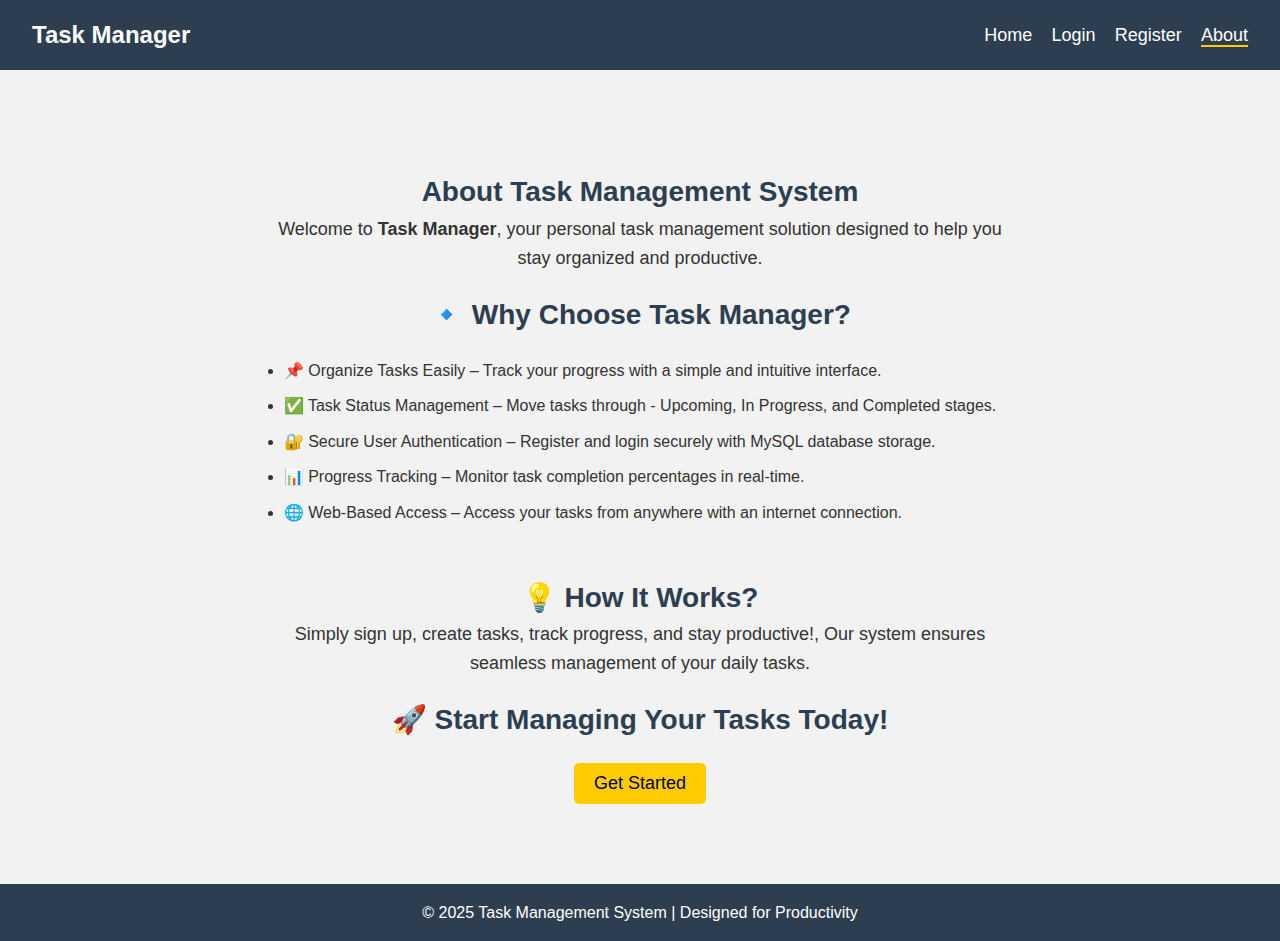
<file: about.html>
<!DOCTYPE html>
<html lang="en">
<head>
    <meta charset="UTF-8">
    <meta name="viewport" content="width=device-width, initial-scale=1.0">
    <title>About | Task Manager</title>
</head>
<style>
/* Reset */
* {
    margin: 0;
    padding: 0;
    box-sizing: border-box;
  }
  
  /* Body & Typography */
  body {
    font-family: 'Segoe UI', Tahoma, Geneva, Verdana, sans-serif;
    background: #f2f2f2;
    color: #333;
    line-height: 1.6;
  }
/* 🔹 Navbar Styling */
.navbar {
    background: #2c3e50;
    color: white;
    padding: 1rem 2rem;
    display: flex;
    justify-content: space-between;
    align-items: center;
  }
  
  .navbar .logo {
    font-size: 1.5rem;
    font-weight: bold;
  }
  
  .navbar .nav-links {
    list-style: none;
    display: flex;
    gap: 1.2rem;
  }
  
  .navbar .nav-links a {
    color: white;
    text-decoration: none;
    font-weight: 500;
  }

.nav-links a {
    text-decoration: none;
    color: white;
    font-size: 18px;
}
.navbar .nav-links a:hover,
.nav-links a.active {
    border-bottom: 2px solid #ffcc00;
}

/* 🔹 About Section Styling */
.about-container {
    max-width: 800px;
    margin: 60px auto;
    padding: 20px;
    text-align: center;
}

.about-content h2, h3 {
    font-size: 28px;
    color: #2c3e50;
    margin-top: 20px;
    
}

.about-content p {
    font-size: 18px;
    line-height: 1.6;
    margin-bottom: 20px;
}

.about-content ul {
    text-align: left;
    margin: 20px auto;
    display: inline-block;
    margin-bottom: 20px;
}

.about-content ul li {
    font-size: 16px;
    margin-bottom: 10px;
    
}

/* 🔹 Button Styling */
button {
    background: #ffcc00;
    border: none;
    padding: 10px 20px;
    font-size: 18px;
    cursor: pointer;
    border-radius: 5px;
    margin-top: 20px;
}

button:hover {
    background: #e6b800;
}
 /* Footer */
 footer {
    text-align: center;
    padding: 1rem;
    margin-top: 2rem;
    background: #2c3e50;
    color: white;
  }
  
  /* Responsive */
  @media (max-width: 768px) {
    .navbar .nav-links {
      flex-direction: column;
      gap: 0.8rem;
    }
  
    .task-form {
      width: 90%;
    }
  }

</style>
<body>
   
    <header>
        <nav class="navbar">
            <div class="logo">Task Manager</div>
            <ul class="nav-links">
                <li><a href="index.html">Home</a></li>
                <li><a href="userlogin.html">Login</a></li>
                <li><a href="register.html">Register</a></li>
                <li><a href="about.html" class="active">About</a></li>
            </ul>
        </nav>
    </header>

    
    <section class="about-container">
        <div class="about-content">
            <h2>About Task Management System</h2>
            <p>Welcome to <strong>Task Manager</strong>, your personal task management solution designed to help you stay organized and productive.</p>
            
            <h3>🔹 Why Choose Task Manager?</h3>
            <ul>
                <li>📌 Organize Tasks Easily – Track your progress with a simple and intuitive interface.</li>
                <li>✅ Task Status Management – Move tasks through - Upcoming, In Progress, and Completed stages.</li>
                <li>🔐 Secure User Authentication – Register and login securely with MySQL database storage.</li>
                <li>📊 Progress Tracking – Monitor task completion percentages in real-time.</li>
                <li>🌐 Web-Based Access – Access your tasks from anywhere with an internet connection.</li>
            </ul>

            <h3>💡 How It Works?</h3>
            <p>Simply sign up, create tasks, track progress, and stay productive!, Our system ensures seamless management of your daily tasks.</p>

            <h3>🚀 Start Managing Your Tasks Today!</h3>
            <button onclick="window.location.href='register.html'">Get Started</button>
        </div>
    </section>
    <footer>
        <p>&copy; 2025 Task Management System | Designed for Productivity</p>
        <!-- <p>&hearts; Designed By - 119 Badmosh Mahila Mitarrs &hearts;</p> -->
    </footer>
</body>
</html>
</file>
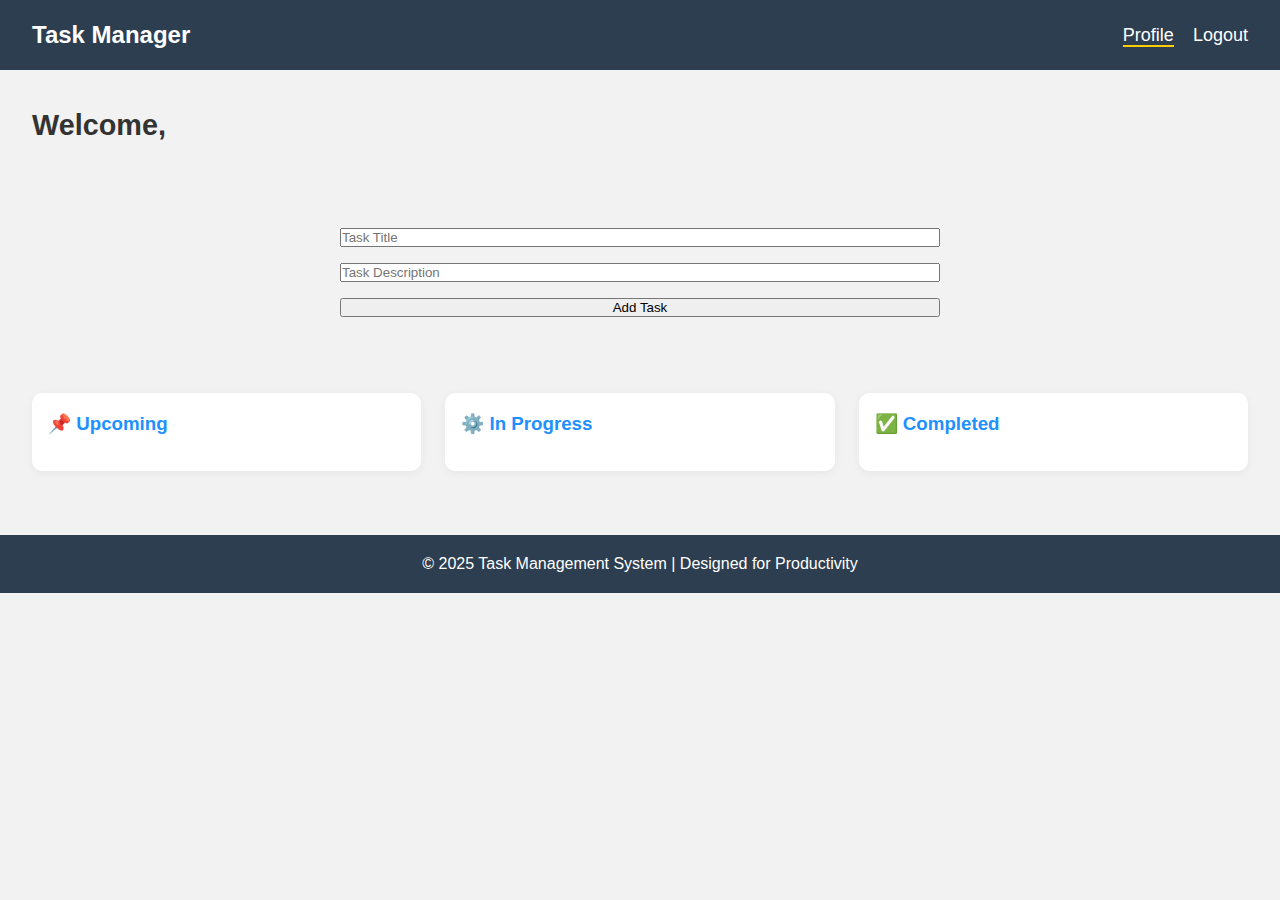
<file: dashboard.html>
<!DOCTYPE html>
<html lang="en">
<head>
  <meta charset="UTF-8" />
  <meta name="viewport" content="width=device-width, initial-scale=1.0" />
  <title>Dashboard</title>
  <link rel="stylesheet" href="style.css" />
</head>
<body>
  <header>
    <nav class="navbar">
      <div class="logo">Task Manager</div>
      <ul class="nav-links">
        <li><a href="profile.html" class="active">Profile</a></li>
        <li><a href="index.html" onclick="logout()">Logout</a></li>
      </ul>
    </nav>
  </header>

  <section class="dashboard">
    <h2>Welcome, <span id="userName"></span></h2>

    <div class="task-form">
      <input type="text" id="taskTitle" placeholder="Task Title" required>
      <input type="text" id="taskDesc" placeholder="Task Description" required>
      
      <!-- Hidden status input, always set to 'Upcoming' -->
      <input type="hidden" id="taskStatus" value="Upcoming">

      <button onclick="addTask()">Add Task</button>
    </div>

    <div class="task-columns">
      <div class="task-section" id="upcomingTasks"><h3>📌 Upcoming Task</h3></div>
      <div class="task-section" id="inProgressTasks"><h3>⚙️Task In Progress </h3></div>
      <div class="task-section" id="completedTasks"><h3>✅ Completed Task</h3></div>
    </div>
  </section>

  <script src="main.js"></script>
  <footer>
    <p>&copy; 2025 Task Management System | Designed for Productivity</p>
    <!-- <p>&hearts; Designed By - 119 Badmosh Mahila Mitarrs &hearts;</p> -->
</footer>
</body>
</html>
</file>
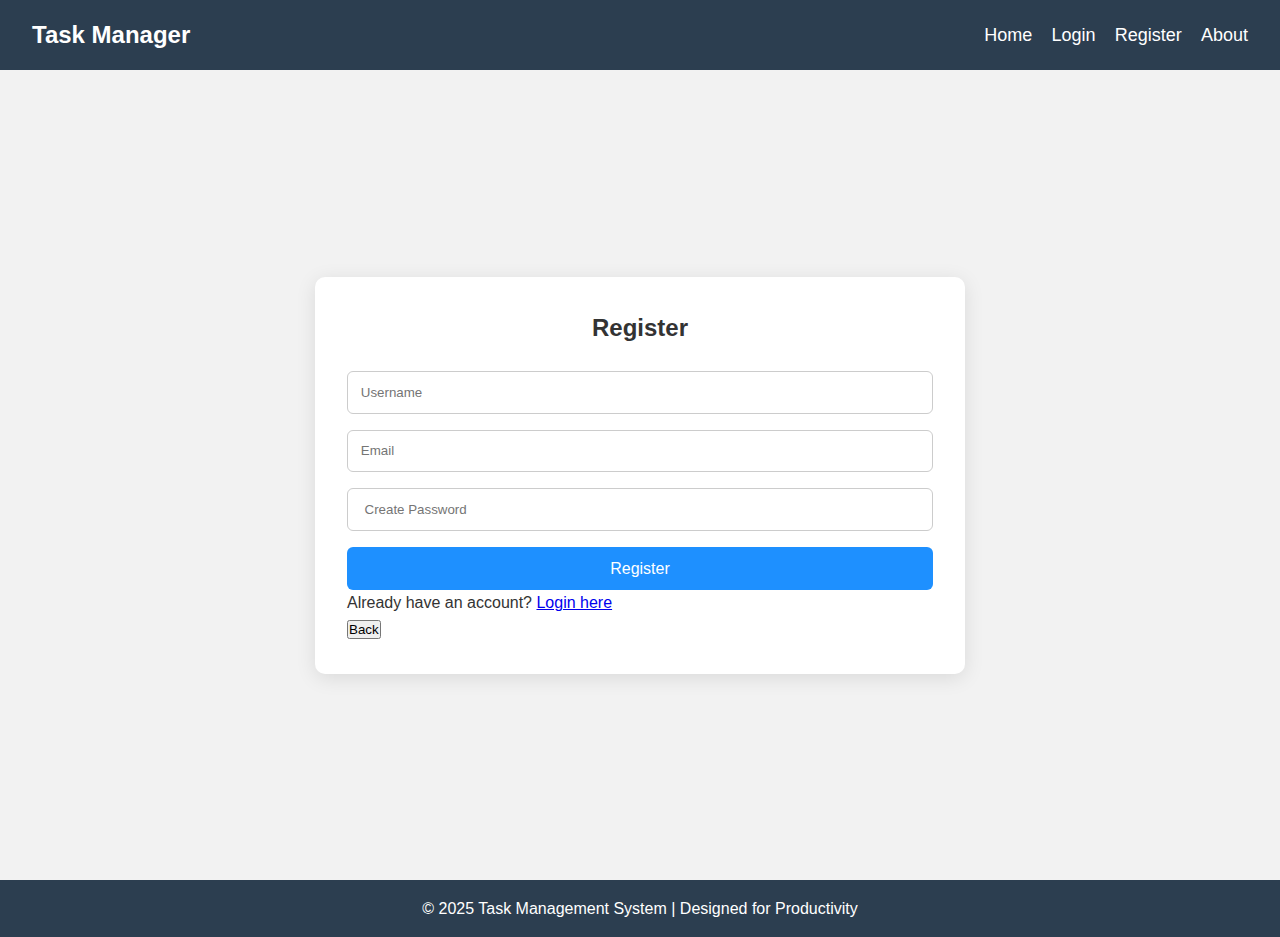
<file: register.html>
<!DOCTYPE html>
<html lang="en">
<head>
  <meta charset="UTF-8"/>
  <meta name="viewport" content="width=device-width, initial-scale=1.0"/>
  <title>Register</title>
</head>
<style>
  * {
    margin: 0;
    padding: 0;
    box-sizing: border-box;
  }
  
  /* Body & Typography */
  body {
    font-family: 'Segoe UI', Tahoma, Geneva, Verdana, sans-serif;
    background: #f2f2f2;
    color: #333;
    line-height: 1.6;
  }
/* 🔹 Navbar Styling */
.navbar {
    background: #2c3e50;
    color: white;
    padding: 1rem 2rem;
    display: flex;
    justify-content: space-between;
    align-items: center;
  }
  
  .navbar .logo {
    font-size: 1.5rem;
    font-weight: bold;
  }
  
  .navbar .nav-links {
    list-style: none;
    display: flex;
    gap: 1.2rem;
  }
  
  .navbar .nav-links a {
    color: white;
    text-decoration: none;
    font-weight: 500;
  }

.nav-links a {
    text-decoration: none;
    color: white;
    font-size: 18px;
}
.navbar .nav-links a:hover,
.nav-links a.active {
    border-bottom: 2px solid #ffcc00;
}

    /* Form Container */
  .form-container, .register-container {
    max-width: 650px;
    margin: 12.89rem auto;
    background: white;
    padding: 2rem;
    border-radius: 10px;
    box-shadow: 0 4px 20px rgba(0, 0, 0, 0.1);
    
  }
  
  .form-container h2,
  .register-container h2 {
    text-align: center;
    margin-bottom: 1.5rem;
  }
  
  form input,
  form select {
    width: 100%;
    padding: 0.8rem;
    margin-bottom: 1rem;
    border: 1px solid #ccc;
    border-radius: 6px;
  }
  
  form button {
    width: 100%;
    padding: 0.8rem;
    background: #1e90ff;
    color: white;
    border: none;
    border-radius: 6px;
    font-size: 1rem;
    cursor: pointer;
  }
  
  form button:hover {
    background: #1c86ee;
  }
  
  /* Dashboard */
  .dashboard {
    padding: 2rem;
  }
  
  .dashboard h2 {
    margin-bottom: 2rem;
    font-size: 1.8rem;
  }
  
  .task-form {
    margin-bottom: 2rem;
    display: flex;
    flex-direction: column;
    gap: 1rem;
    max-width: 600px;
    margin-left: auto;
    margin-right: auto;
  }
  
  .task-columns {
    display: grid;
    grid-template-columns: repeat(auto-fit, minmax(250px, 1fr));
    gap: 1.5rem;
    padding-top: 1rem;
  }
  
  .task-section {
    background: #ffffff;
    border-radius: 10px;
    padding: 1rem;
    box-shadow: 0 2px 10px rgba(0, 0, 0, 0.05);
  }
  
  .task-section h3 {
    margin-bottom: 1rem;
    color: #1e90ff;
  }
  
  .task-card {
    background: #f9f9f9;
    padding: 1rem;
    border-left: 5px solid #1e90ff;
    margin-bottom: 1rem;
    border-radius: 6px;
  }
  
  .task-card h4 {
    font-size: 1.1rem;
    margin-bottom: 0.3rem;
  }
  
  /* Info Page */
  .info-container {
    max-width: 500px;
    margin: 4rem auto;
    padding: 2rem;
    background: white;
    border-radius: 10px;
    text-align: center;
    box-shadow: 0 4px 20px rgba(0, 0, 0, 0.1);
  }
  
  .info-container button {
    margin-top: 1rem;
    padding: 0.7rem 1.4rem;
    background: #1e90ff;
    color: white;
    border: none;
    border-radius: 6px;
    cursor: pointer;
  }
  
  .info-container button:hover {
    background: #1571cd;
  }
  
  /* Footer */
  footer {
    text-align: center;
    padding: 1rem;
    margin-top: 2rem;
    background: #2c3e50;
    color: white;
  }
  
  /* Responsive */
  @media (max-width: 768px) {
    .navbar .nav-links {
      flex-direction: column;
      gap: 0.8rem;
    }
  
    .task-form {
      width: 90%;
    }
  }
  
</style>
<body>
    <header>
        <nav class="navbar">
            <div class="logo">Task Manager</div>
            <ul class="nav-links">
                <li><a href="index.html">Home</a></li>
                <li><a href="userlogin.html">Login</a></li>
                <li><a href="register.html">Register</a></li>
                <li><a href="about.html">About</a></li>
            </ul>
        </nav>
    </header>

  <section class="form-container">
    <h2>Register</h2>
    <form id="registerForm">
      <input type="text" id="username" placeholder="Username" required />
      <input type="email" id="email" placeholder="Email" required />
      <input type="password" id="password" placeholder=" Create Password" required />
      <button type="submit">Register</button>
      
    </form>
    <p>Already have an account? <a href="userlogin.html">Login here</a></p>
    <button class="back-btn" onclick="window.location.href='index.html'">Back</button>
  </section>

  <script src="main.js"></script>
  <footer>
    <p>&copy; 2025 Task Management System | Designed for Productivity</p>
    <!-- <p>&hearts; Designed By - 119 Badmosh Mahila Mitarrs &hearts;</p> -->
</footer>
</body>
</html>
</file>
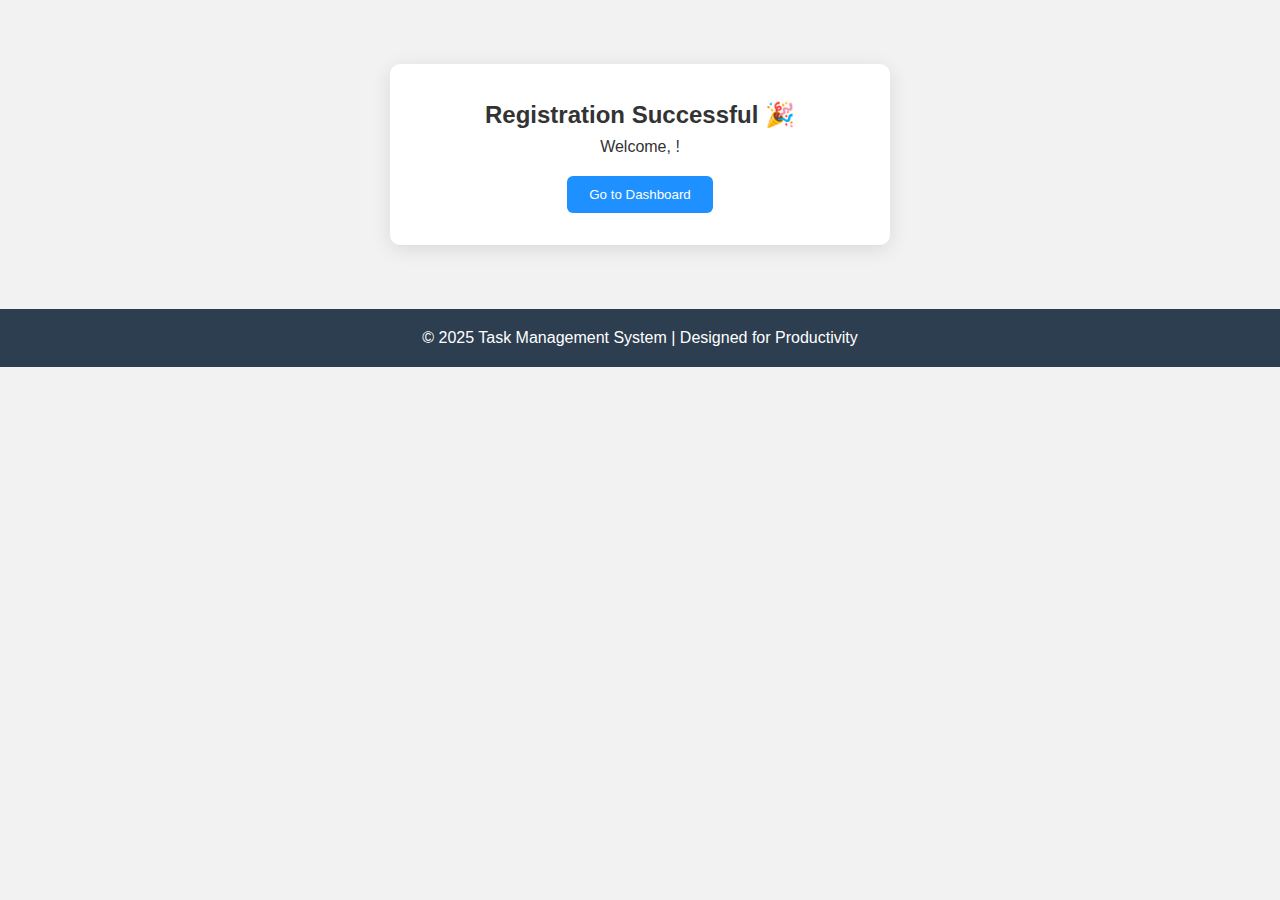
<file: userinfo.html>
<!DOCTYPE html>
<html lang="en">
<head>
  <meta charset="UTF-8"/>
  <meta name="viewport" content="width=device-width, initial-scale=1.0"/>
  <title>User Info</title>
  <link rel="stylesheet" href="style.css"/>
</head>
<body>
  <section class="info-container">
    <h2>Registration Successful 🎉</h2>
    <p>Welcome, <span id="userWelcome"></span>!</p>
    <button onclick="window.location.href='dashboard.html'">Go to Dashboard</button>
  </section>

  <script>
    document.getElementById('userWelcome').textContent = localStorage.getItem('username');
  </script>
  <footer>
    <p>&copy; 2025 Task Management System | Designed for Productivity</p>
    <!-- <p>&hearts; Designed By - 119 Badmosh Mahila Mitarrs &hearts;</p> -->
</footer>
</body>
</html>
</file>
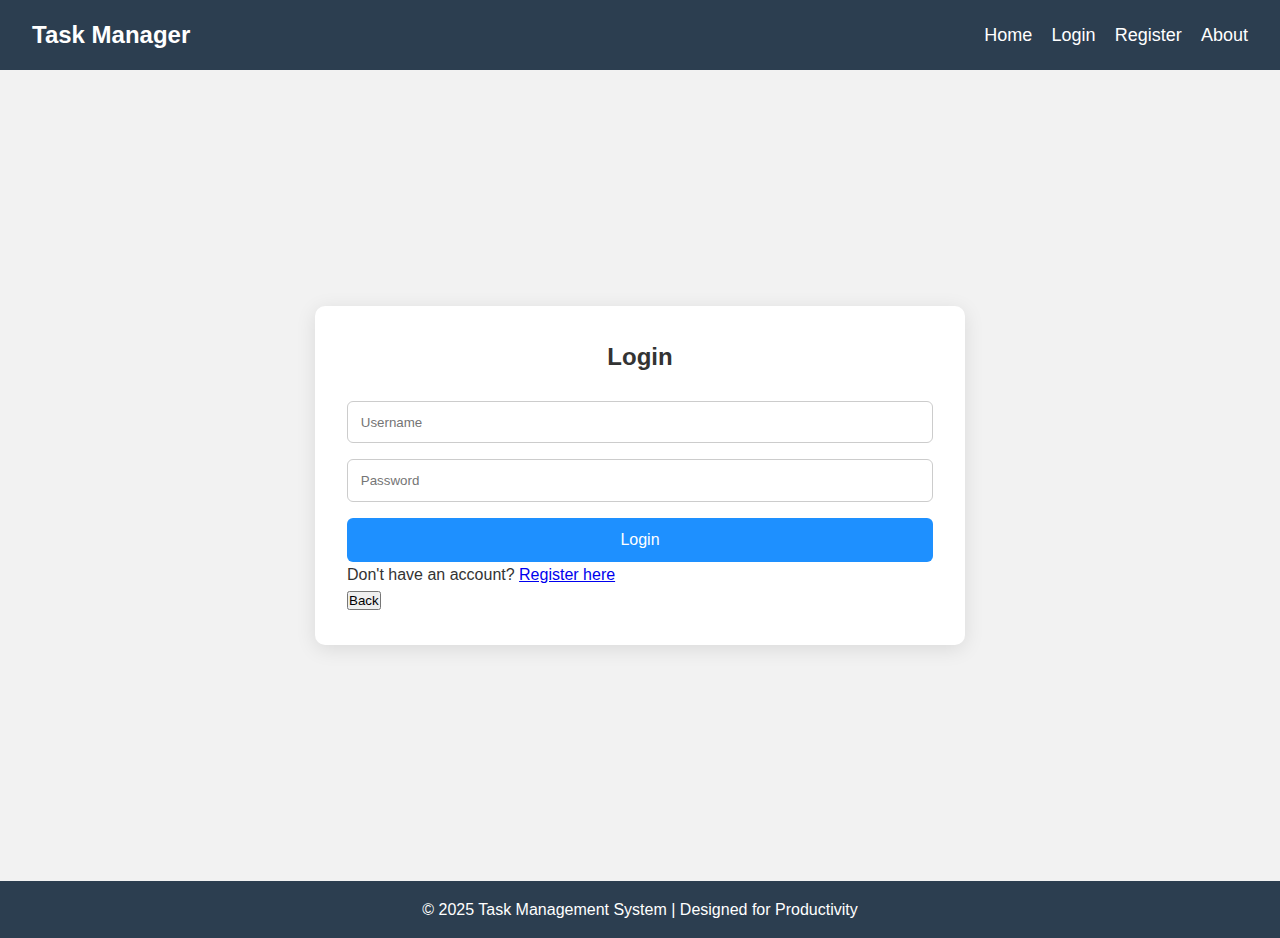
<file: userlogin.html>
<!DOCTYPE html>
<html lang="en">
<head>
  <meta charset="UTF-8"/>
  <meta name="viewport" content="width=device-width, initial-scale=1.0"/>
  <title>Login</title>
  <link rel="stylesheet" href="style.css"/>
</head>
<body>
    <header>
        <nav class="navbar">
            <div class="logo">Task Manager</div>
            <ul class="nav-links">
                <li><a href="index.html">Home</a></li>
                <li><a href="userlogin.html">Login</a></li>
                <li><a href="register.html">Register</a></li>
                <li><a href="about.html">About</a></li>
            </ul>
        </nav>
    </header>

  <section class="form-container">
    <h2>Login</h2>
    <form id="loginForm">
      <input type="text" id="loginUsername" placeholder="Username" required />
      <input type="password" id="loginPassword" placeholder="Password" required />
      <button type="submit">Login</button>
    </form>
    <p>Don't have an account? <a href="register.html">Register here</a></p>
    <button class="back-btn" onclick="window.location.href='index.html'">Back</button>
  </section>

  <script src="main.js"></script>
  <footer>
    <p>&copy; 2025 Task Management System | Designed for Productivity</p>
    <!-- <p>&hearts; Designed By - 119 Badmosh Mahila Mitarrs &hearts;</p>
</footer> -->
</body>
</html>
</file>
<file: style.css>
/* Reset */
* {
    margin: 0;
    padding: 0;
    box-sizing: border-box;
  }
  
  /* Body & Typography */
  body {
    font-family: 'Segoe UI', Tahoma, Geneva, Verdana, sans-serif;
    background: #f2f2f2;
    color: #333;
    line-height: 1.6;
  }
  
  /* Navbar */
  .navbar {
    background: #2c3e50;
    color: white;
    padding: 1rem 2rem;
    display: flex;
    justify-content: space-between;
    align-items: center;
  }
  
  .navbar .logo {
    font-size: 1.5rem;
    font-weight: bold;
  }
  
  .navbar .nav-links {
    list-style: none;

    display: flex;
    gap: 1.2rem;
  }
  
  .navbar .nav-links a {
    color: white;
    text-decoration: none;
    font-weight: 500;
  }
  .nav-links a {
    text-decoration: none;
    color: white;
    font-size: 18px;
}
.navbar .nav-links a:hover,
.nav-links a.active {
    border-bottom: 2px solid #ffcc00;
}

  
  /* Hero Section */
  .hero {
    text-align: center;
    padding: 4rem 2rem;
    background: #ffffff;
  }
  
  .hero h1 {
    font-size: 2.5rem;
    margin-bottom: 1rem;
  }
  
  .hero button {
    padding: 0.7rem 1.5rem;
    background: #1e90ff;
    border: none;
    color: white;
    font-size: 1rem;
    border-radius: 6px;
    cursor: pointer;
  }
  
  .hero button:hover {
    background: #1571cd;
  }
  .features {
    padding: 40px;
    text-align: center;
}

.features h2 {
    font-size: 24px;
    margin-bottom: 20px;
}

.feature-box {
    display: flex;
    justify-content: space-around;
    flex-wrap: wrap;
}

.feature {
    background-color: rgb(213, 213, 213);
    padding: 20px;
    width: 30%;
    border-radius: 10px;
    box-shadow: 0 0 10px rgba(0, 0, 0, 0.1);
    margin-bottom: 20px;
    text-align: left;
}

.feature h3 {
    color: #2c3e50;
    margin-bottom: 10px;
}

.Task {
    text-align: center;
    padding: 30px;
    margin: 20px;
    font-size: 30px;


}

.Task button {
    background-color: #1e90ff;
    color: white;
    padding: 10px 20px;
    border: none;
    border-radius: 5px;
    font-size: 20px;
    cursor: pointer;
    margin: 10px;
}

.Task button:hover {
    background-color: #1571cd;
}
  
  /* Form Container */
  .form-container, .register-container {
    max-width: 650px;
    margin: 14.75rem auto;
    background: white;
    padding: 2rem;
    border-radius: 10px;
    box-shadow: 0 4px 20px rgba(0, 0, 0, 0.1);
  }
  
  .form-container h2,
  .register-container h2 {
    text-align: center;
    margin-bottom: 1.5rem;
  }
  
  form input,
  form select {
    width: 100%;
    padding: 0.8rem;
    margin-bottom: 1rem;
    border: 1px solid #ccc;
    border-radius: 6px;
  }
  
  form button {
    width: 100%;
    padding: 0.8rem;
    background: #1e90ff;
    color: white;
    border: none;
    border-radius: 6px;
    font-size: 1rem;
    cursor: pointer;
  }
  
  form button:hover {
    background: #1c86ee;
  }
  
  /* Dashboard */
  .dashboard {
    padding: 2rem;
  }
  
  .dashboard h2 {
    margin-bottom: 2rem;
    font-size: 1.8rem;
  }
  
  .task-form {
    margin-top: 80px;
    margin-bottom: 2rem;
    display: flex;
    flex-direction: column;
    gap: 1rem;
    max-width: 600px;
    margin-left: auto;
    margin-right: auto;
  }
  
  .task-columns {
    margin-top: 60px;
    display: grid;
    grid-template-columns: repeat(auto-fit, minmax(250px, 1fr));
    gap: 1.5rem;
    padding-top: 1rem;
    
  }
  
  .task-section {
    background: #ffffff;
    border-radius: 10px;
    padding: 1rem;
    box-shadow: 0 2px 10px rgba(0, 0, 0, 0.05);
  }
  
  .task-section h3 {
    margin-bottom: 1rem;
    color: #1e90ff;
  }
  
  .task-card {
    background: #f9f9f9;
    padding: 1rem;
    border-left: 5px solid #1e90ff;
    margin-bottom: 1rem;
    border-radius: 6px;
  }
  
  .task-card h4 {
    font-size: 1.1rem;
    margin-bottom: 0.3rem;
  }
  
  /* Info Page */
  .info-container {
    max-width: 500px;
    margin: 4rem auto;
    padding: 2rem;
    background: white;
    border-radius: 10px;
    text-align: center;
    box-shadow: 0 4px 20px rgba(0, 0, 0, 0.1);
  }
  
  .info-container button {
    margin-top: 1rem;
    padding: 0.7rem 1.4rem;
    background: #1e90ff;
    color: white;
    border: none;
    border-radius: 6px;
    cursor: pointer;
  }
  
  .info-container button:hover {
    background: #1571cd;
  }
  
  /* Footer */
  footer {
    text-align: center;
    padding: 1rem;
    margin-top: 2rem;
    background: #2c3e50;
    color: white;
  }
  
  /* Responsive */
  @media (max-width: 768px) {
    .navbar .nav-links {
      flex-direction: column;
      gap: 0.8rem;
    }
  
    .task-form {
      width: 90%;
    }
  }
</file>
